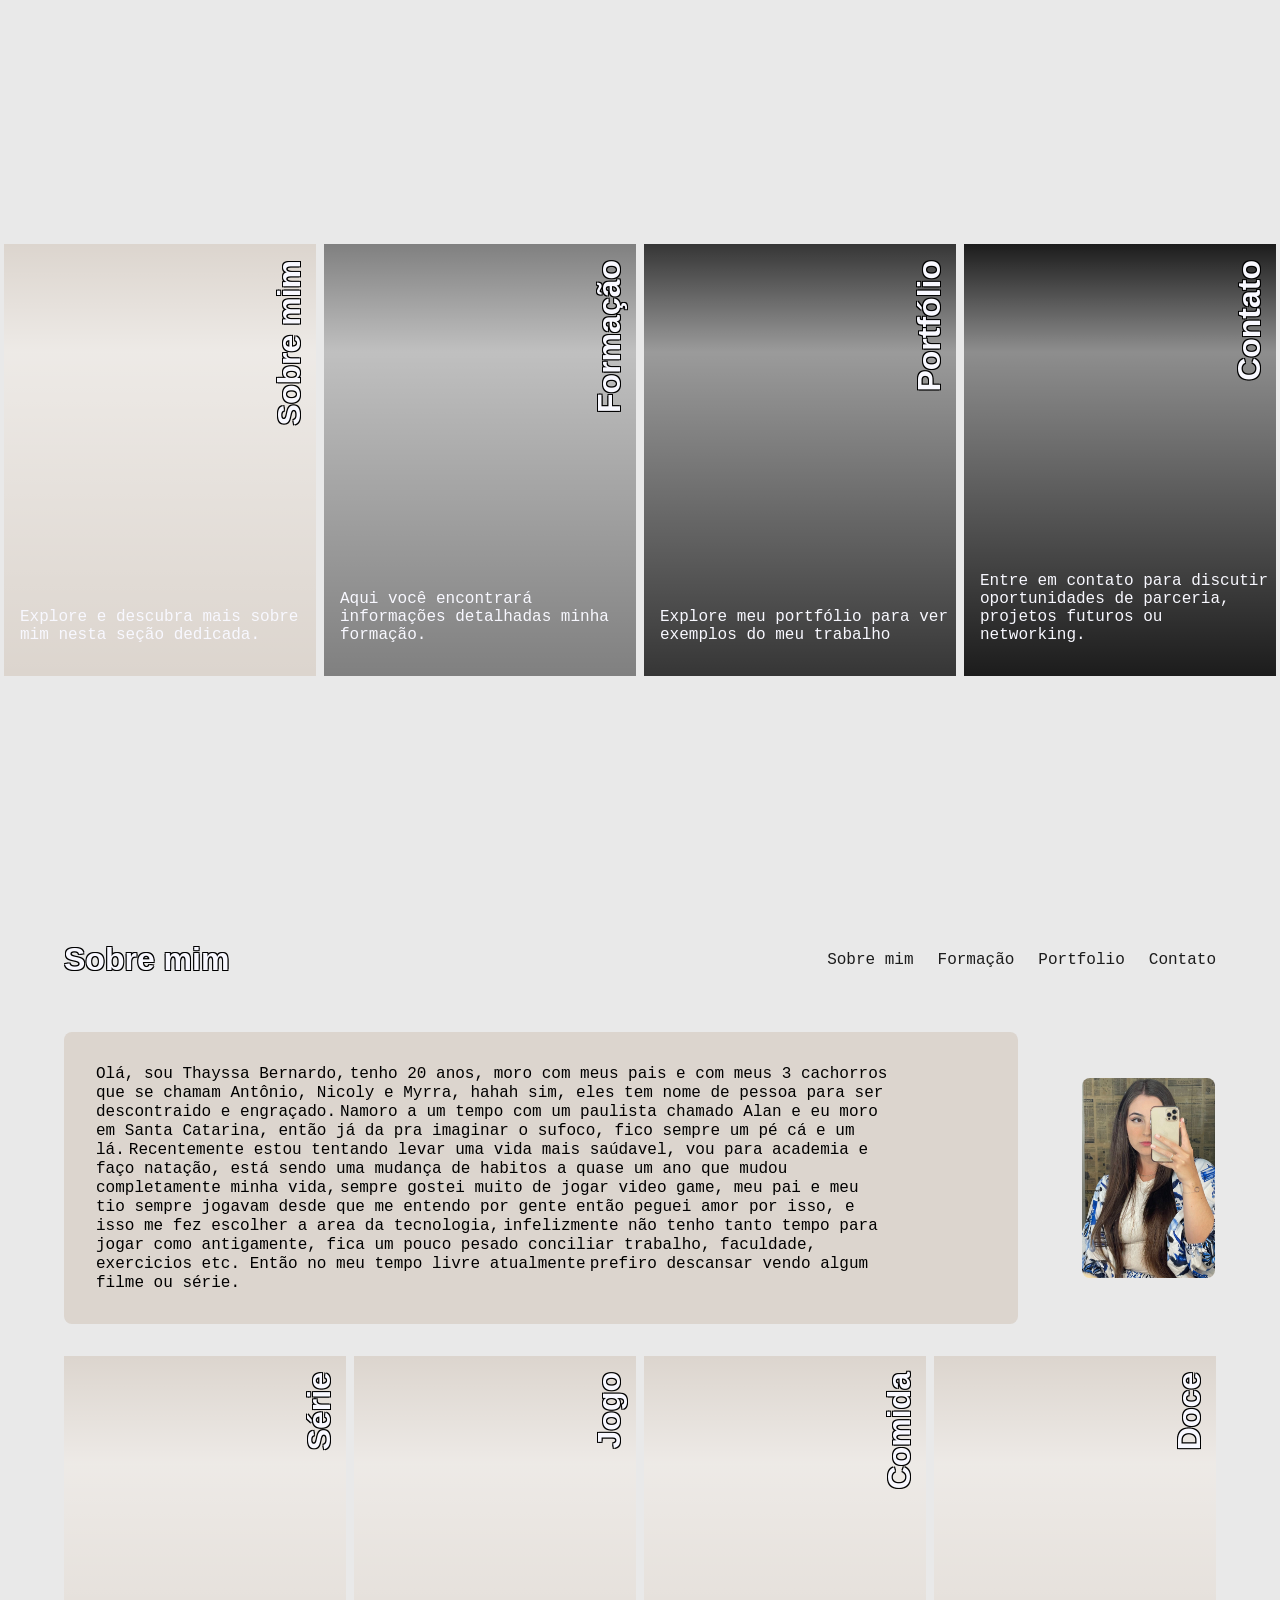
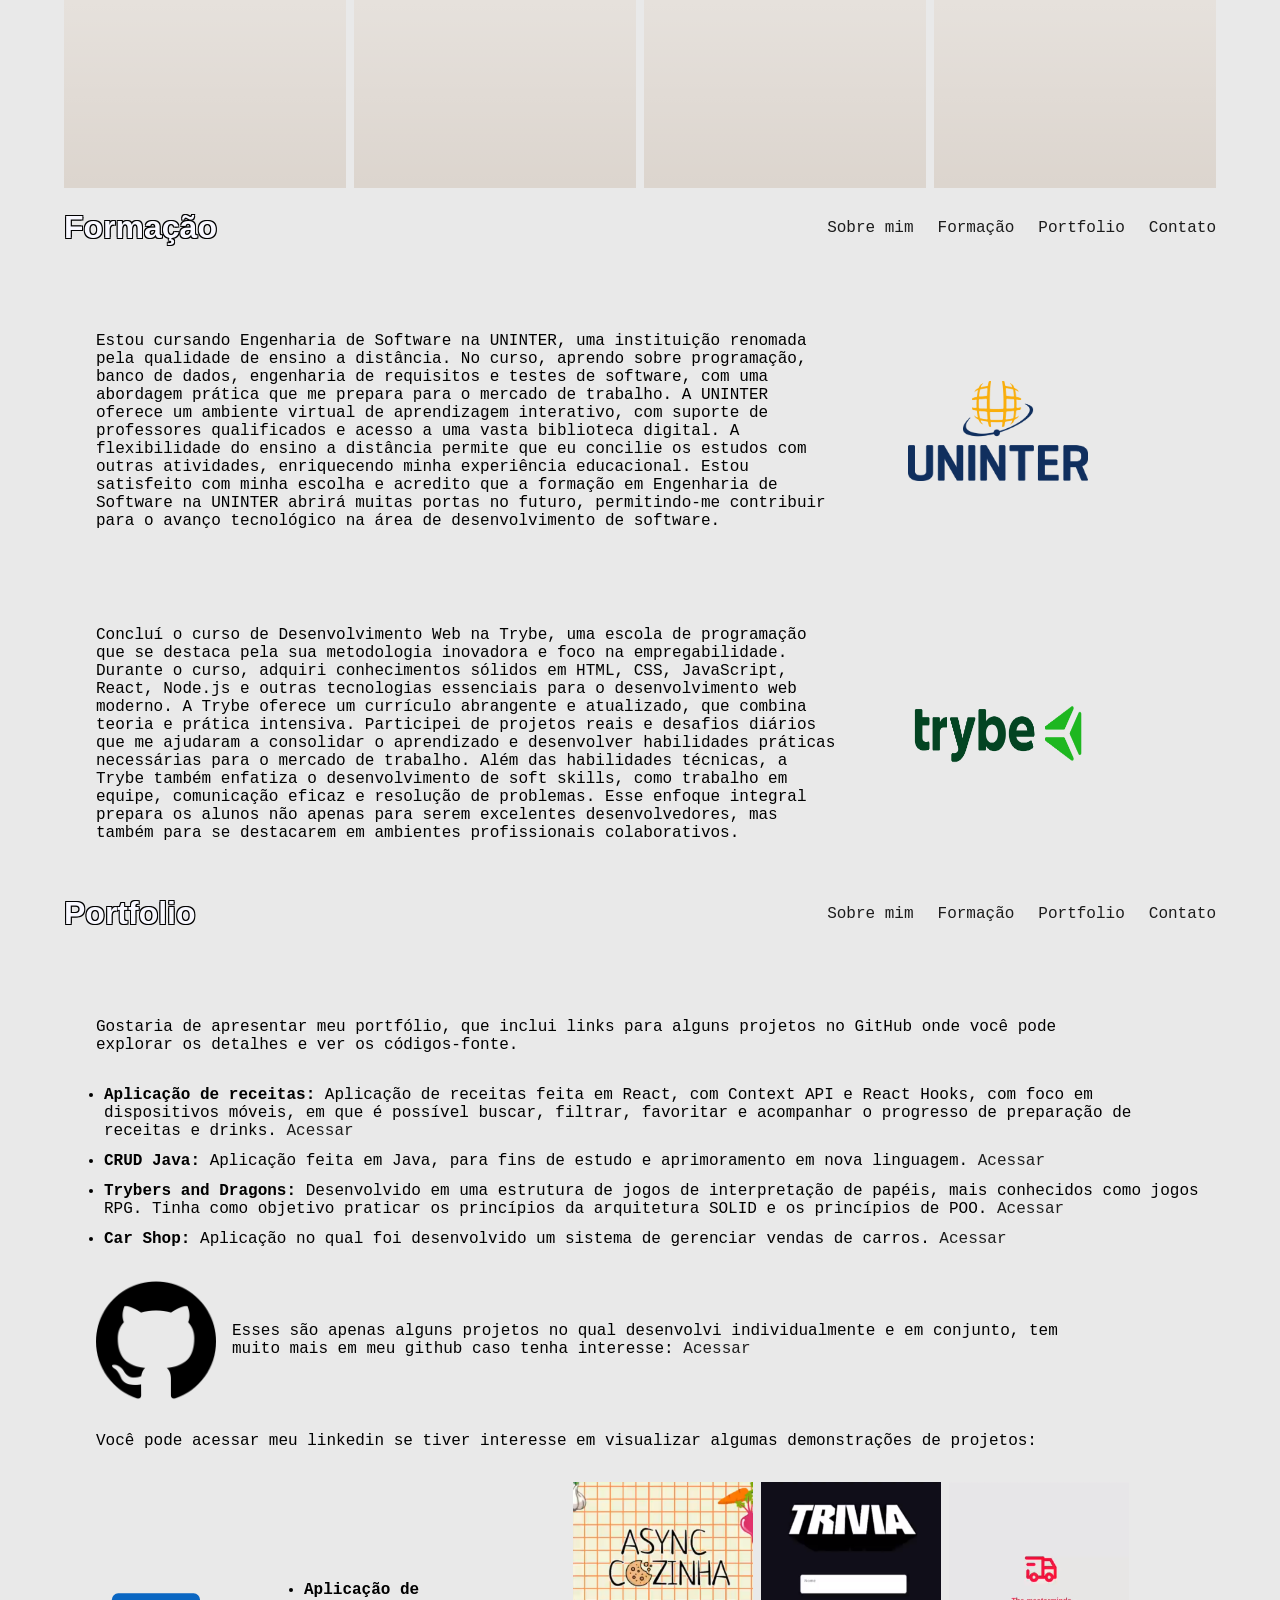
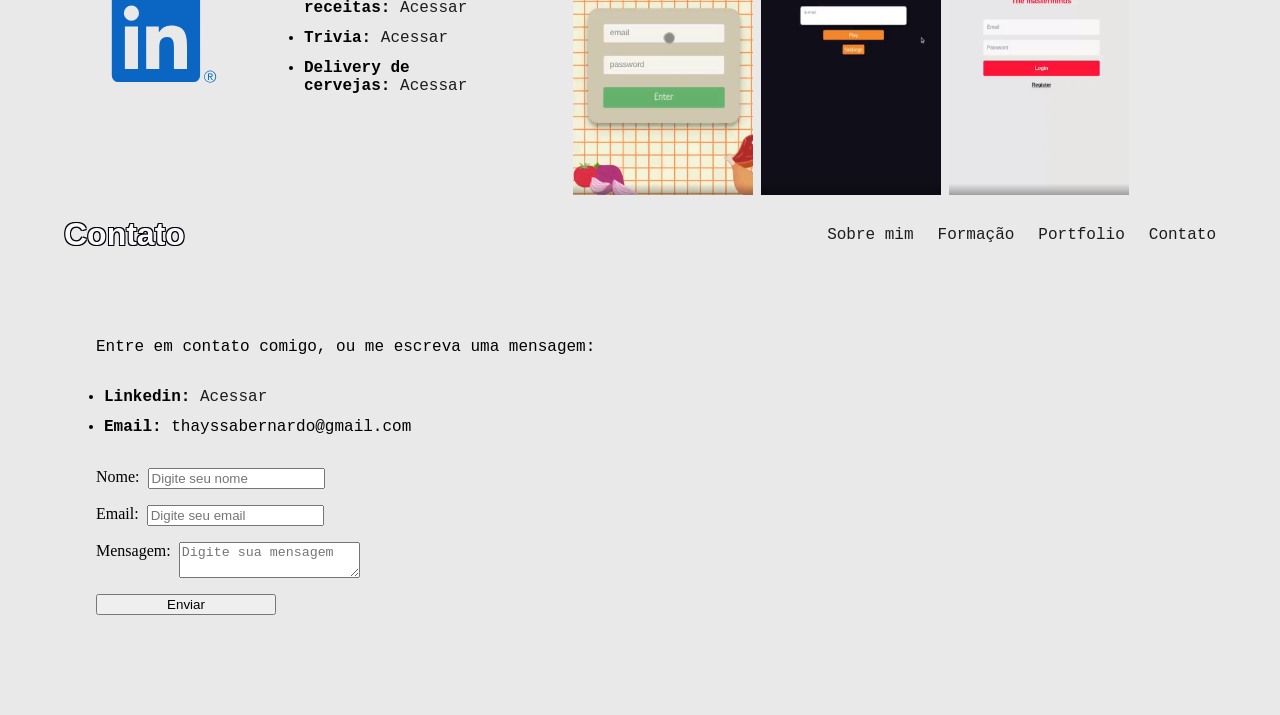
<file: index.html>
<!doctype html>
<html lang="pt-br">
<head>
    <meta charset="UTF-8">
    <meta name="viewport"
          content="width=device-width, user-scalable=no, initial-scale=1.0, maximum-scale=1.0, minimum-scale=1.0">
    <meta http-equiv="X-UA-Compatible" content="ie=edge">
    <title>Portfolio</title>
    <link rel="stylesheet" href="index.css">
</head>
<body>
<div class="container-navigation-menu">
    <a href="#about-me">
        <div class="navigation-option me">
            <h1>Sobre mim</h1>
            <span>Explore e descubra mais sobre mim nesta seção dedicada.</span>
        </div>
    </a>
    <a href="#formation">
        <div class="navigation-option formation">
            <h1>Formação</h1>
            <span>Aqui você encontrará informações detalhadas minha formação.</span>
        </div>
    </a>
    <a href="#portfolio">
        <div class="navigation-option portfolio">
            <h1>Portfólio</h1>
            <span>Explore meu portfólio para ver exemplos do meu trabalho</span>
        </div>
    </a>
    <a href="#contact">
        <div class="navigation-option contact">
            <h1>Contato</h1>
            <span>Entre em contato para discutir oportunidades de parceria, projetos futuros ou networking.</span>
        </div>
    </a>
</div>
<div class="container" id="about-me">
    <div>
        <div class="container-header">
            <h1>Sobre mim</h1>
            <div class="container-navbar">
                <a href="#about-me">Sobre mim</a>
                <a href="#formation">Formação</a>
                <a href="#portfolio">Portfolio</a>
                <a href="#contact">Contato</a>
            </div>
        </div>
        <div class="content">
            <div class="container-content">
                <span>Olá, sou Thayssa Bernardo,</span>
                <span>tenho 20 anos, moro com meus pais e com meus 3 cachorros que se chamam Antônio, Nicoly e Myrra, hahah sim, eles tem nome de pessoa para ser descontraido e engraçado.</span>
                <span>Namoro a um tempo com um paulista chamado Alan e eu moro em Santa Catarina, então já da pra imaginar o sufoco, fico sempre um pé cá e um lá.</span>
                <span>Recentemente estou tentando levar uma vida mais saúdavel, vou para academia e faço natação, está sendo uma mudança de habitos a quase um ano que mudou completamente minha vida,</span>
                <span>sempre gostei muito de jogar video game, meu pai e meu tio sempre jogavam desde que me entendo por gente então peguei amor por isso, e isso me fez escolher a area da tecnologia,</span>
                <span>infelizmente não tenho tanto tempo para jogar como antigamente, fica um pouco pesado conciliar trabalho, faculdade, exercicios etc. Então no meu tempo livre atualmente</span>
                <span>prefiro descansar vendo algum filme ou série.</span>
            </div>
            <img src="../assets/img/me.jpeg" alt="Foto Thayssa">
        </div>
    </div>
    <div class="my-favorites">
        <div class="navigation-option serie me">
            <h1>Série</h1>
        </div>
        <div class="navigation-option game me">
            <h1>Jogo</h1>
        </div>
        <div class="navigation-option food me">
            <h1>Comida</h1>
        </div>
        <div class="navigation-option candy me">
            <h1>Doce</h1>
        </div>
    </div>
</div>
<div class="container" id="formation">
    <div>
        <div class="container-header">
            <h1>Formação</h1>
            <div class="container-navbar">
                <a href="#about-me">Sobre mim</a>
                <a href="#formation">Formação</a>
                <a href="#portfolio">Portfolio</a>
                <a href="#contact">Contato</a>
            </div>
        </div>
        <div>
            <div class="formation-content">
                <span>
                    Estou cursando Engenharia de Software na UNINTER, uma instituição renomada pela qualidade de ensino a distância. No curso, aprendo sobre programação, banco de dados, engenharia de requisitos e testes de software, com uma abordagem prática que me prepara para o mercado de trabalho.
                    A UNINTER oferece um ambiente virtual de aprendizagem interativo, com suporte de professores qualificados e acesso a uma vasta biblioteca digital. A flexibilidade do ensino a distância permite que eu concilie os estudos com outras atividades, enriquecendo minha experiência educacional.
                    Estou satisfeito com minha escolha e acredito que a formação em Engenharia de Software na UNINTER abrirá muitas portas no futuro, permitindo-me contribuir para o avanço tecnológico na área de desenvolvimento de software.
                </span>
                <img src="assets/img/uninter.png">
            </div>
            <div class="formation-content">
                <span>
                    Concluí o curso de Desenvolvimento Web na Trybe, uma escola de programação que se destaca pela sua metodologia inovadora e foco na empregabilidade. Durante o curso, adquiri conhecimentos sólidos em HTML, CSS, JavaScript, React, Node.js e outras tecnologias essenciais para o desenvolvimento web moderno.
                    A Trybe oferece um currículo abrangente e atualizado, que combina teoria e prática intensiva. Participei de projetos reais e desafios diários que me ajudaram a consolidar o aprendizado e desenvolver habilidades práticas necessárias para o mercado de trabalho.
                    Além das habilidades técnicas, a Trybe também enfatiza o desenvolvimento de soft skills, como trabalho em equipe, comunicação eficaz e resolução de problemas. Esse enfoque integral prepara os alunos não apenas para serem excelentes desenvolvedores, mas também para se destacarem em ambientes profissionais colaborativos.
                </span>
                <img src="assets/img/trybe.png">
            </div>
        </div>
    </div>
</div>
<div class="container" id="portfolio">
    <div>
        <div class="container-header">
            <h1>Portfolio</h1>
            <div class="container-navbar">
                <a href="#about-me">Sobre mim</a>
                <a href="#formation">Formação</a>
                <a href="#portfolio">Portfolio</a>
                <a href="#contact">Contato</a>
            </div>
        </div>
        <div>
            <div class="formation-content">
                <span>Gostaria de apresentar meu portfólio, que inclui links para alguns projetos no GitHub onde você pode explorar os detalhes e ver os códigos-fonte.</span>
            </div>
            <ul class="list">
                <li>
                    <strong>Aplicação de receitas:</strong>
                    <span>Aplicação de receitas feita em React, com Context API e React Hooks, com foco em dispositivos móveis, em que é possível buscar, filtrar, favoritar e acompanhar o progresso de preparação de receitas e drinks.</span>
                    <a href="https://github.com/ThayBernardo/Projeto-App-de-Receitas" target="_blank">Acessar</a>
                </li>
                <li>
                    <strong>CRUD Java:</strong>
                    <span>Aplicação feita em Java, para fins de estudo e aprimoramento em nova linguagem.</span>
                    <a href="https://github.com/ThayBernardo/CRUD_JAVA" target="_blank">Acessar</a>
                </li>
                <li>
                    <strong>Trybers and Dragons:</strong>
                    <span>Desenvolvido em uma estrutura de jogos de interpretação de papéis, mais conhecidos como jogos RPG. Tinha como objetivo praticar os princípios da arquitetura SOLID e os princípios de POO.</span>
                    <a href="https://github.com/ThayBernardo/Trybers-and-Dragons" target="_blank">Acessar</a>
                </li>
                <li>
                    <strong>Car Shop:</strong>
                    <span>Aplicação no qual foi desenvolvido um sistema de gerenciar vendas de carros.</span>
                    <a href="https://github.com/ThayBernardo/Car-Shop" target="_blank">Acessar</a>
                </li>
            </ul>
            <div class="formation-content-subtitles github">
                <img class="github-logo" src="assets/img/github.png">
                <span>
                    Esses são apenas alguns projetos no qual desenvolvi individualmente e em conjunto, tem muito mais em meu github caso tenha interesse:
                    <a href="https://github.com/ThayBernardo?language=&page=1&q=&sort=&tab=repositories" target="_blank">Acessar</a>
                </span>
            </div>
            <div class="formation-content-subtitles">
                <span>
                    Você pode acessar meu linkedin se tiver interesse em visualizar algumas demonstrações de projetos:
                </span>
            </div>
            <div class="linkedin-container">
                <img class="linkedin-logo" src="assets/img/linkedin.svg">
                <ul class="list linkedin">
                    <li>
                        <strong>Aplicação de receitas:</strong>
                        <a href="https://www.linkedin.com/posts/thayssabernardo_mais-um-projeto-conclu%C3%ADdo-com-sucesso-app-activity-6950559914557620224-Itjh?utm_source=share&utm_medium=member_desktop" target="_blank">Acessar</a>
                    </li>
                    <li>
                        <strong>Trivia:</strong>
                        <a href="https://www.linkedin.com/posts/thayssabernardo_semana-passada-come%C3%A7amos-um-novo-desafio-activity-6938222149165834240--WPT?utm_source=share&utm_medium=member_desktop" target="_blank">Acessar</a>
                    </li>
                    <li>
                        <strong>Delivery de cervejas:</strong>
                        <a href="https://www.linkedin.com/posts/thayssabernardo_hoje-apresento-para-voc%C3%AAs-o-the-masterminds-activity-7001910011765395456-6YAJ?utm_source=share&utm_medium=member_desktop" target="_blank">Acessar</a>
                    </li>
                </ul>
                <div class="container-linkedin-projects">
                    <img class="project-img" src="assets/img/app-receitas.png">
                    <img class="project-img" src="assets/img/trivia.png">
                    <img class="project-img" src="assets/img/delivery-cerveja.png">
                </div>
            </div>
        </div>
    </div>
</div>
<div class="container" id="contact">
    <div class="container-header">
        <h1>Contato</h1>
        <div class="container-navbar">
            <a href="#about-me">Sobre mim</a>
            <a href="#formation">Formação</a>
            <a href="#portfolio">Portfolio</a>
            <a href="#contact">Contato</a>
        </div>
    </div>
    <div class="formation-content">
        <span>Entre em contato comigo, ou me escreva uma mensagem:</span>
    </div>
    <ul class="list">
        <li><strong>Linkedin: </strong><a href="https://www.linkedin.com/in/thayssabernardo/" target="_blank">Acessar</a></li>
        <li><strong>Email: </strong>thayssabernardo@gmail.com</li>
    </ul>
    <div class="container-send-message">
        <div class="form">
            <label for="name">Nome: </label>
            <input id="name" type="text" placeholder="Digite seu nome">
        </div>
        <div class="form">
            <label for="email">Email: </label>
            <input id="email" type="email" placeholder="Digite seu email">
        </div>
        <div class="form">
            <label for="message">Mensagem:</label>
            <textarea id="message" placeholder="Digite sua mensagem"></textarea>
        </div>
        <button>Enviar</button>
    </div>
</div>
</body>
</html>
</file>
<file: index.css>
html, body {
    height: 100%;
    width: 100%;
    margin: 0;
    padding: 0;
    background-color: #e9e9e9;
}

.container-navigation-menu {
    display: flex;
    flex-direction: row;
    align-items: center;
    justify-content: center;
    gap: 8px;
    width: 100%;
    height: 100%;
    min-height: 920px;
}

.navigation-option {
    width: 280px;
    height: 400px;
    transition: width 0.3s ease, height 0.3s ease;
    padding: 16px;
    position: relative;
    background-image: linear-gradient(to bottom, transparent 0%, rgba(255, 255, 255, 0.5) 25%, transparent 100%);
}

.navigation-option:hover {
    width: 300px;
    height: 420px;
    cursor: pointer;
}

h1 {
    font-family: sans-serif;
    font-size: 32px;
    color: #f8f8ff;
    text-shadow:
            -1px -1px 0 #000,
            1px -1px 0 #000,
            -1px 1px 0 #000,
            1px 1px 0 #000;
}

.navigation-option h1 {
    position: absolute;
    right: 8px;
    margin: 0;
    writing-mode: vertical-rl;
    transform: rotate(180deg);
}

.navigation-option span {
    position: absolute;
    bottom: 32px;
    font-family: monospace;
    font-size: 16px;
    color: #f8f8ff;
}

.me {
    background-color: #DCD5CE;
}

.formation {
    background-color: #808080;
}

.portfolio {
    background-color: #363636;
}

.contact {
    background-color: #1C1C1C;
}

.container-header {
    display: flex;
    flex-direction: row;
    justify-content: space-between;
    align-items: center;
    margin: 0 64px;
}

.content {
    display: flex;
    justify-content: space-between;
    align-items: center;
}

.content img {
    width: 150px;
    border-radius: 8px;
    height: 200px;
    margin: 32px 65px 0 0;
}

.container-content {
    background-color: #DCD5CE;
    border-radius: 8px;
    padding: 32px 128px 32px 32px;
    margin: 32px 64px 0 64px;
    width: 70%;
}

.container-content span {
    font-family: monospace;
    font-size: 16px;
}

.my-favorites {
    display: flex;
    flex-direction: row;
    justify-content: center;
    gap: 8px;
    margin: 32px 64px 0 64px;
}

.serie:hover {
    background-image: url("./assets/img/game-of-thrones.jpg");
    background-size: 100% 100%;
}

.game:hover {
    background-image: url("./assets/img/valorant.jpg");
    background-size: 100% 100%;
}

.food:hover {
    background-image: url("./assets/img/hamburguer.jpg");
    background-size: 100% 100%;
}

.candy:hover {
    background-image: url("./assets/img/chocolate.jpg");
    background-size: 100% 100%;
}

.container-navbar {
    display: flex;
    flex-direction: row;
    justify-content: flex-end;
    gap: 24px;
}

a {
    font-family: monospace;
    font-size: 16px;
    color: #1C1C1C;
    position: relative;
    display: inline-block;
    text-decoration: none;
}

a:hover {
    cursor: pointer;
}

a:after {
    content: '';
    position: absolute;
    left: 0;
    bottom: -3px;
    width: 0;
    height: 2px;
    background-color: #333;
    transition: width 0.3s;
}

a:hover::after {
    width: 100%;
}

span, li {
    font-family: monospace;
    font-size: 16px;
}

.formation-content {
    display: flex;
    flex-direction: row;
    align-items: center;
    gap: 64px;
    padding: 32px 128px 32px 32px;
    margin: 32px 64px 0 64px;
}

.formation-content img {
    width: 180px;
    height: 100px;
}

.formation-content-subtitles {
    display: flex;
    flex-direction: column;
    gap: 16px;
    padding: 0 128px 0 32px;
    margin: 32px 64px 32px 64px;
}

.list {
    display: flex;
    flex-direction: column;
    gap: 12px;
    margin: 0 64px;
}

.container-send-message {
    display: flex;
    flex-direction: column;
    gap: 16px;
    padding: 0 128px 64px 32px;
    margin: 32px 64px 32px 64px;
}

.form {
    display: flex;
    align-items: flex-start;
    gap: 8px;
}

button {
    width: 180px;
}

.github {
    display: flex;
    flex-direction: row;
    align-items: center;
}

.github-logo {
    width: 120px;
}

.linkedin-container {
    display: flex;
    flex-direction: row;
    align-items: center;
    margin: 0 64px;
}

.linkedin {
    margin: 0;
}

.linkedin-logo {
    width: 200px;
}

.container-linkedin-projects {
    display: flex;
    flex-direction: row;
    gap: 8px;
    width: 100%;
    justify-content: center;
}

.project-img {
    width: 180px;
}
</file>
